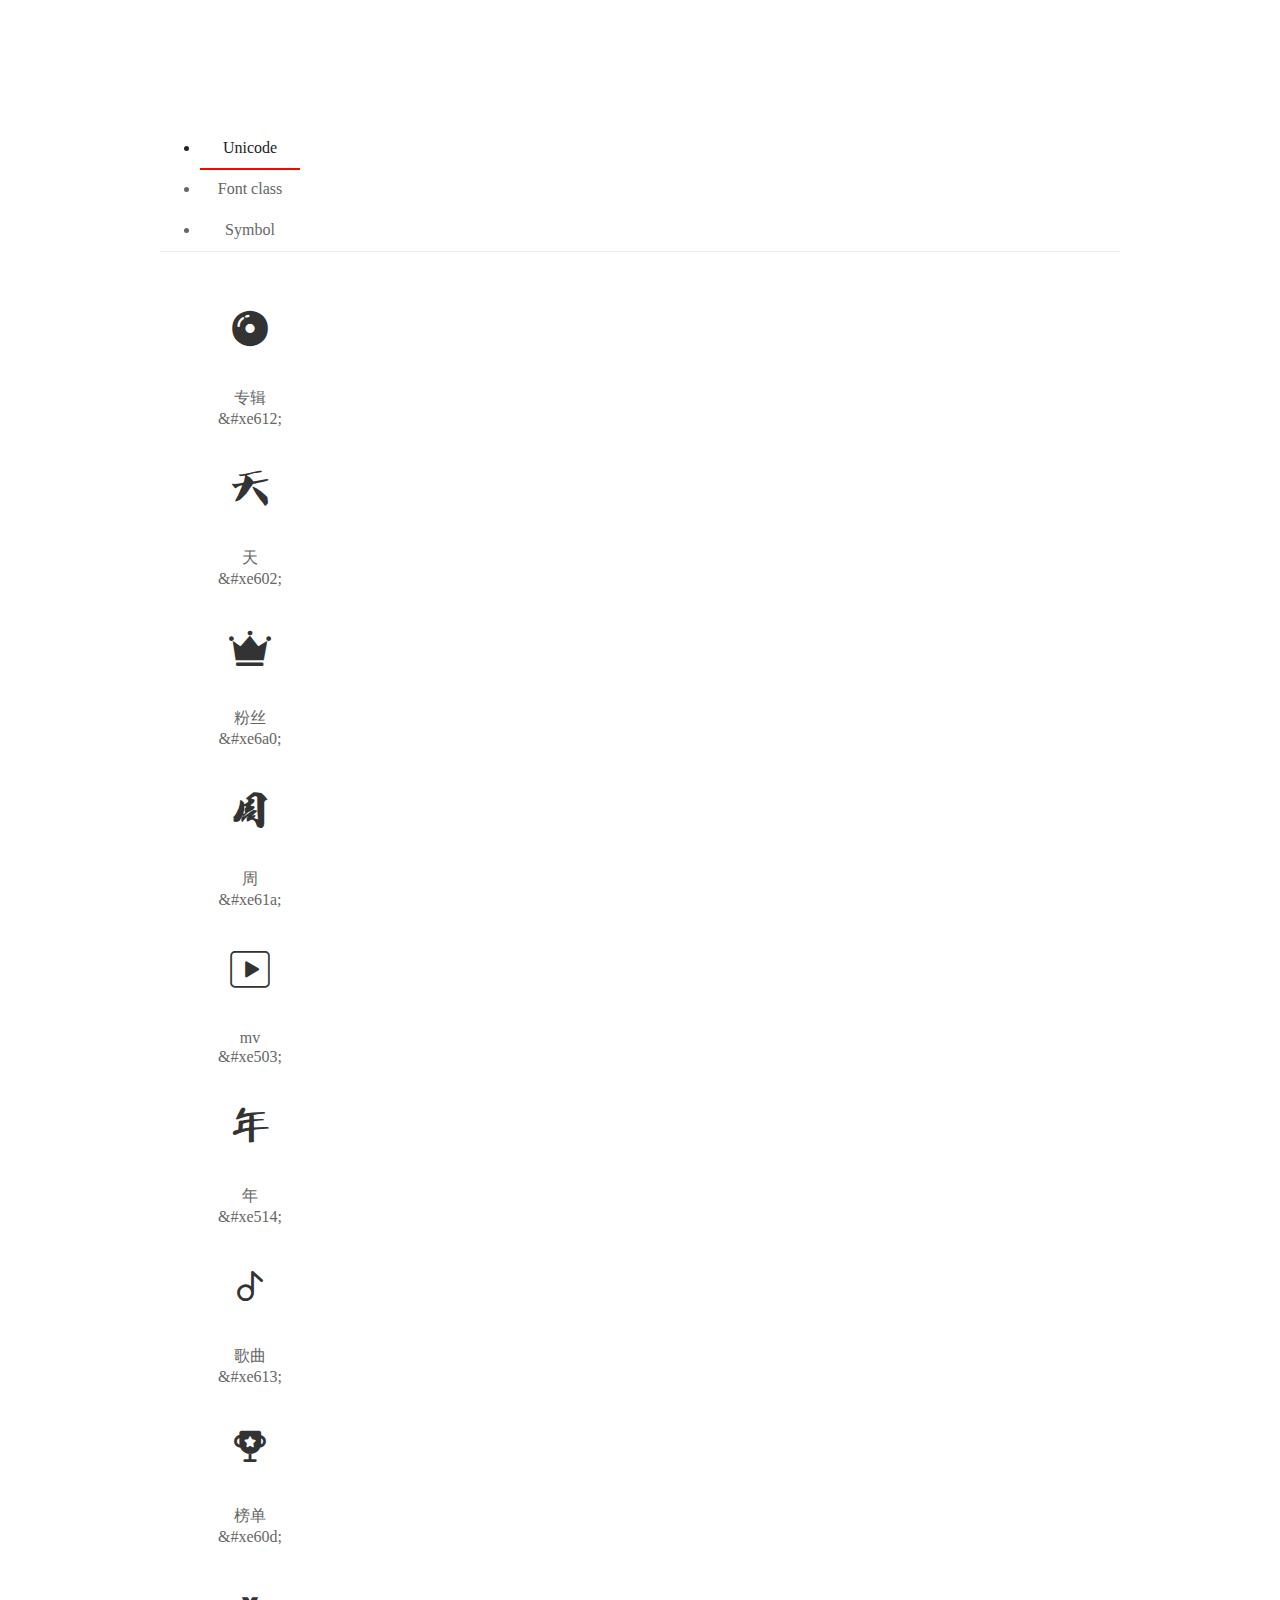
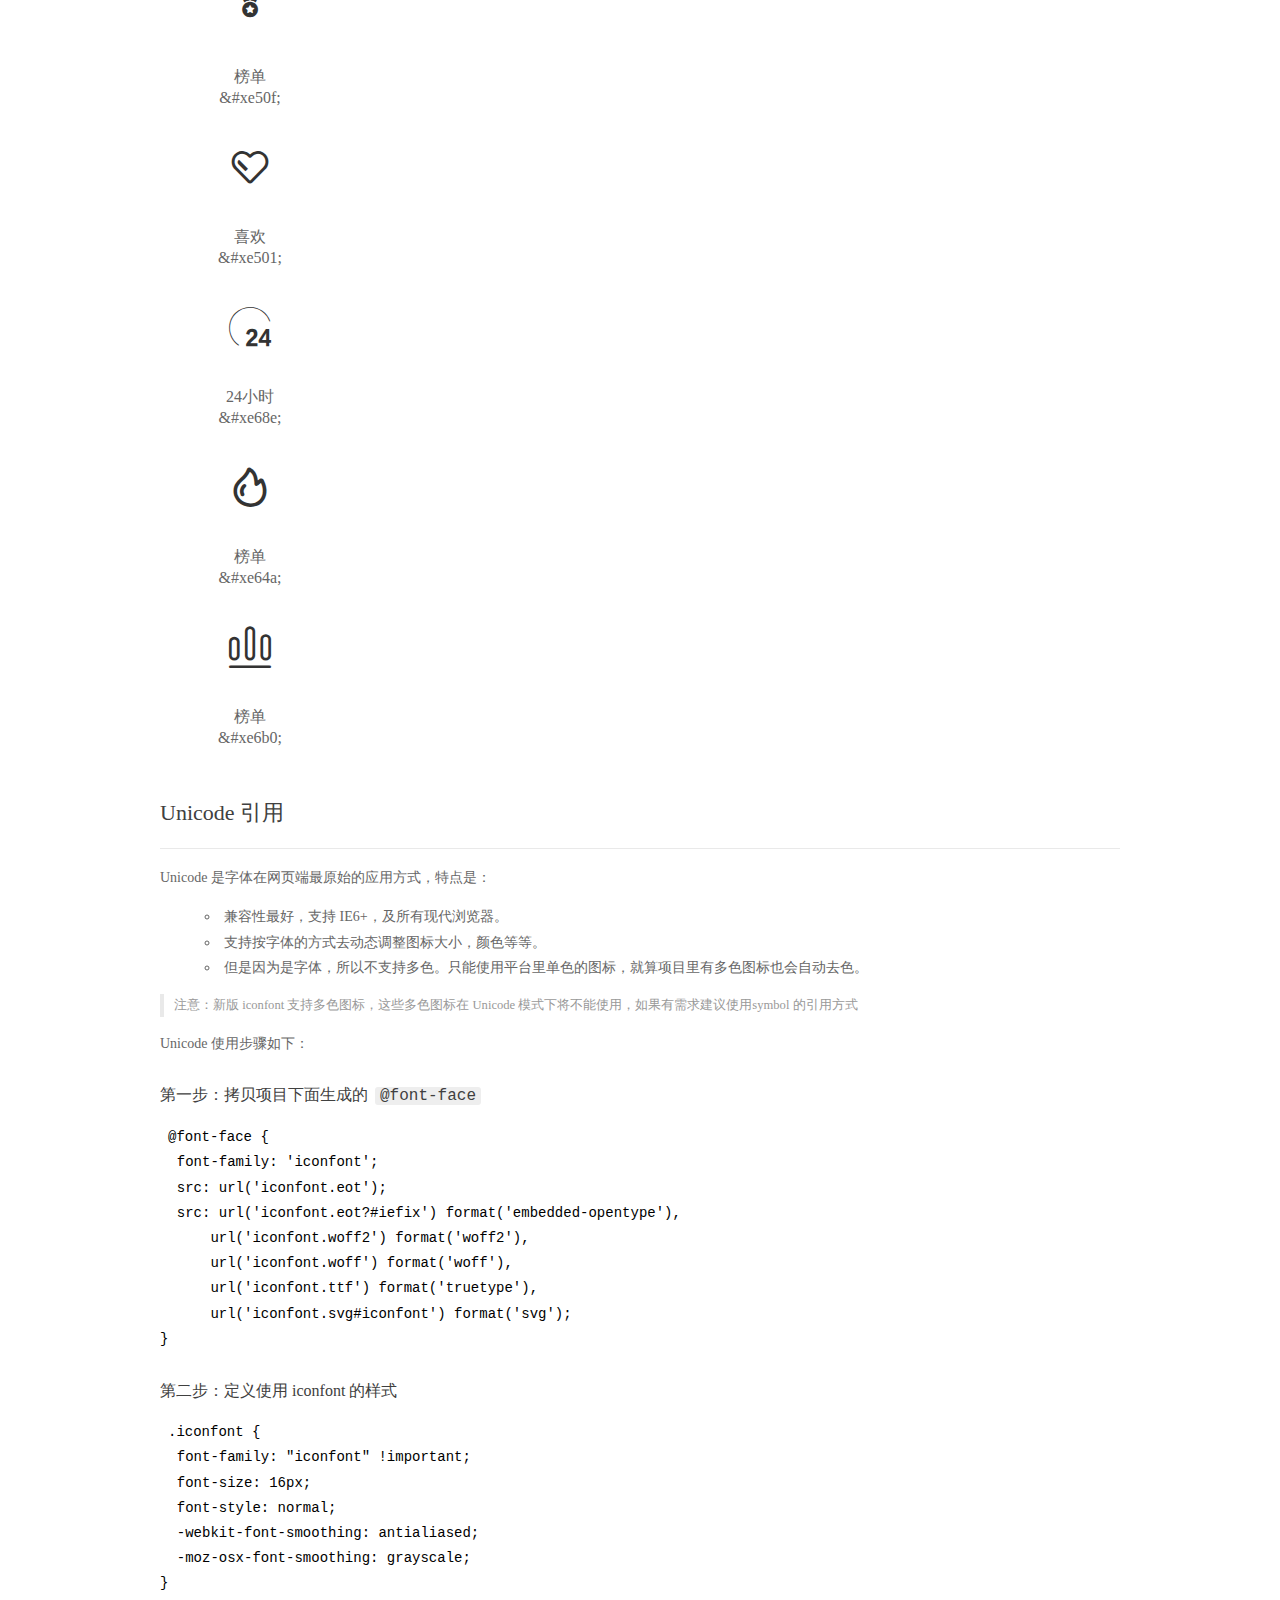
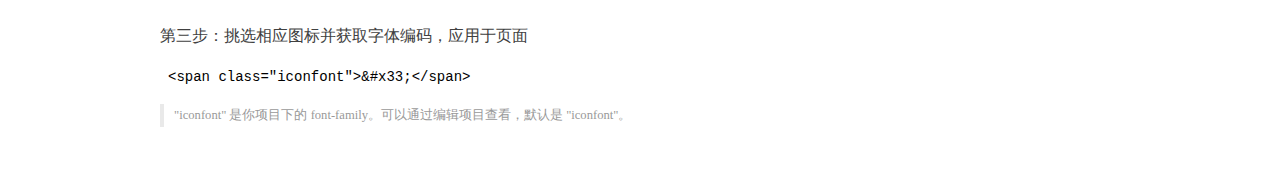
<file: font/font_mhigojprthl/demo_index.html>
<!DOCTYPE html>
<html>
<head>
  <meta charset="utf-8"/>
  <title>IconFont Demo</title>
  <link rel="shortcut icon" href="https://img.alicdn.com/tps/i4/TB1_oz6GVXXXXaFXpXXJDFnIXXX-64-64.ico" type="image/x-icon"/>
  <link rel="stylesheet" href="https://g.alicdn.com/thx/cube/1.3.2/cube.min.css">
  <link rel="stylesheet" href="demo.css">
  <link rel="stylesheet" href="iconfont.css">
  <script src="iconfont.js"></script>
  <!-- jQuery -->
  <script src="https://a1.alicdn.com/oss/uploads/2018/12/26/7bfddb60-08e8-11e9-9b04-53e73bb6408b.js"></script>
  <!-- 代码高亮 -->
  <script src="https://a1.alicdn.com/oss/uploads/2018/12/26/a3f714d0-08e6-11e9-8a15-ebf944d7534c.js"></script>
</head>
<body>
  <div class="main">
    <h1 class="logo"><a href="https://www.iconfont.cn/" title="iconfont 首页" target="_blank">&#xe86b;</a></h1>
    <div class="nav-tabs">
      <ul id="tabs" class="dib-box">
        <li class="dib active"><span>Unicode</span></li>
        <li class="dib"><span>Font class</span></li>
        <li class="dib"><span>Symbol</span></li>
      </ul>
      
    </div>
    <div class="tab-container">
      <div class="content unicode" style="display: block;">
          <ul class="icon_lists dib-box">
          
            <li class="dib">
              <span class="icon iconfont">&#xe612;</span>
                <div class="name">专辑</div>
                <div class="code-name">&amp;#xe612;</div>
              </li>
          
            <li class="dib">
              <span class="icon iconfont">&#xe602;</span>
                <div class="name">天</div>
                <div class="code-name">&amp;#xe602;</div>
              </li>
          
            <li class="dib">
              <span class="icon iconfont">&#xe6a0;</span>
                <div class="name">粉丝</div>
                <div class="code-name">&amp;#xe6a0;</div>
              </li>
          
            <li class="dib">
              <span class="icon iconfont">&#xe61a;</span>
                <div class="name">周</div>
                <div class="code-name">&amp;#xe61a;</div>
              </li>
          
            <li class="dib">
              <span class="icon iconfont">&#xe503;</span>
                <div class="name">mv</div>
                <div class="code-name">&amp;#xe503;</div>
              </li>
          
            <li class="dib">
              <span class="icon iconfont">&#xe514;</span>
                <div class="name">年</div>
                <div class="code-name">&amp;#xe514;</div>
              </li>
          
            <li class="dib">
              <span class="icon iconfont">&#xe613;</span>
                <div class="name">歌曲</div>
                <div class="code-name">&amp;#xe613;</div>
              </li>
          
            <li class="dib">
              <span class="icon iconfont">&#xe60d;</span>
                <div class="name">榜单</div>
                <div class="code-name">&amp;#xe60d;</div>
              </li>
          
            <li class="dib">
              <span class="icon iconfont">&#xe50f;</span>
                <div class="name">榜单</div>
                <div class="code-name">&amp;#xe50f;</div>
              </li>
          
            <li class="dib">
              <span class="icon iconfont">&#xe501;</span>
                <div class="name">喜欢</div>
                <div class="code-name">&amp;#xe501;</div>
              </li>
          
            <li class="dib">
              <span class="icon iconfont">&#xe68e;</span>
                <div class="name">24小时</div>
                <div class="code-name">&amp;#xe68e;</div>
              </li>
          
            <li class="dib">
              <span class="icon iconfont">&#xe64a;</span>
                <div class="name">榜单</div>
                <div class="code-name">&amp;#xe64a;</div>
              </li>
          
            <li class="dib">
              <span class="icon iconfont">&#xe6b0;</span>
                <div class="name">榜单</div>
                <div class="code-name">&amp;#xe6b0;</div>
              </li>
          
          </ul>
          <div class="article markdown">
          <h2 id="unicode-">Unicode 引用</h2>
          <hr>

          <p>Unicode 是字体在网页端最原始的应用方式，特点是：</p>
          <ul>
            <li>兼容性最好，支持 IE6+，及所有现代浏览器。</li>
            <li>支持按字体的方式去动态调整图标大小，颜色等等。</li>
            <li>但是因为是字体，所以不支持多色。只能使用平台里单色的图标，就算项目里有多色图标也会自动去色。</li>
          </ul>
          <blockquote>
            <p>注意：新版 iconfont 支持多色图标，这些多色图标在 Unicode 模式下将不能使用，如果有需求建议使用symbol 的引用方式</p>
          </blockquote>
          <p>Unicode 使用步骤如下：</p>
          <h3 id="-font-face">第一步：拷贝项目下面生成的 <code>@font-face</code></h3>
<pre><code class="language-css"
>@font-face {
  font-family: 'iconfont';
  src: url('iconfont.eot');
  src: url('iconfont.eot?#iefix') format('embedded-opentype'),
      url('iconfont.woff2') format('woff2'),
      url('iconfont.woff') format('woff'),
      url('iconfont.ttf') format('truetype'),
      url('iconfont.svg#iconfont') format('svg');
}
</code></pre>
          <h3 id="-iconfont-">第二步：定义使用 iconfont 的样式</h3>
<pre><code class="language-css"
>.iconfont {
  font-family: "iconfont" !important;
  font-size: 16px;
  font-style: normal;
  -webkit-font-smoothing: antialiased;
  -moz-osx-font-smoothing: grayscale;
}
</code></pre>
          <h3 id="-">第三步：挑选相应图标并获取字体编码，应用于页面</h3>
<pre>
<code class="language-html"
>&lt;span class="iconfont"&gt;&amp;#x33;&lt;/span&gt;
</code></pre>
          <blockquote>
            <p>"iconfont" 是你项目下的 font-family。可以通过编辑项目查看，默认是 "iconfont"。</p>
          </blockquote>
          </div>
      </div>
      <div class="content font-class">
        <ul class="icon_lists dib-box">
          
          <li class="dib">
            <span class="icon iconfont icon-iconfontzhuanjieps"></span>
            <div class="name">
              专辑
            </div>
            <div class="code-name">.icon-iconfontzhuanjieps
            </div>
          </li>
          
          <li class="dib">
            <span class="icon iconfont icon-tian"></span>
            <div class="name">
              天
            </div>
            <div class="code-name">.icon-tian
            </div>
          </li>
          
          <li class="dib">
            <span class="icon iconfont icon-fensi"></span>
            <div class="name">
              粉丝
            </div>
            <div class="code-name">.icon-fensi
            </div>
          </li>
          
          <li class="dib">
            <span class="icon iconfont icon-zhou"></span>
            <div class="name">
              周
            </div>
            <div class="code-name">.icon-zhou
            </div>
          </li>
          
          <li class="dib">
            <span class="icon iconfont icon-mv"></span>
            <div class="name">
              mv
            </div>
            <div class="code-name">.icon-mv
            </div>
          </li>
          
          <li class="dib">
            <span class="icon iconfont icon-nian"></span>
            <div class="name">
              年
            </div>
            <div class="code-name">.icon-nian
            </div>
          </li>
          
          <li class="dib">
            <span class="icon iconfont icon-gequ"></span>
            <div class="name">
              歌曲
            </div>
            <div class="code-name">.icon-gequ
            </div>
          </li>
          
          <li class="dib">
            <span class="icon iconfont icon-bangdan"></span>
            <div class="name">
              榜单
            </div>
            <div class="code-name">.icon-bangdan
            </div>
          </li>
          
          <li class="dib">
            <span class="icon iconfont icon-bangdan1"></span>
            <div class="name">
              榜单
            </div>
            <div class="code-name">.icon-bangdan1
            </div>
          </li>
          
          <li class="dib">
            <span class="icon iconfont icon-xihuan"></span>
            <div class="name">
              喜欢
            </div>
            <div class="code-name">.icon-xihuan
            </div>
          </li>
          
          <li class="dib">
            <span class="icon iconfont icon-24xiaoshi"></span>
            <div class="name">
              24小时
            </div>
            <div class="code-name">.icon-24xiaoshi
            </div>
          </li>
          
          <li class="dib">
            <span class="icon iconfont icon-bangdan2"></span>
            <div class="name">
              榜单
            </div>
            <div class="code-name">.icon-bangdan2
            </div>
          </li>
          
          <li class="dib">
            <span class="icon iconfont icon-bangdan3"></span>
            <div class="name">
              榜单
            </div>
            <div class="code-name">.icon-bangdan3
            </div>
          </li>
          
        </ul>
        <div class="article markdown">
        <h2 id="font-class-">font-class 引用</h2>
        <hr>

        <p>font-class 是 Unicode 使用方式的一种变种，主要是解决 Unicode 书写不直观，语意不明确的问题。</p>
        <p>与 Unicode 使用方式相比，具有如下特点：</p>
        <ul>
          <li>兼容性良好，支持 IE8+，及所有现代浏览器。</li>
          <li>相比于 Unicode 语意明确，书写更直观。可以很容易分辨这个 icon 是什么。</li>
          <li>因为使用 class 来定义图标，所以当要替换图标时，只需要修改 class 里面的 Unicode 引用。</li>
          <li>不过因为本质上还是使用的字体，所以多色图标还是不支持的。</li>
        </ul>
        <p>使用步骤如下：</p>
        <h3 id="-fontclass-">第一步：引入项目下面生成的 fontclass 代码：</h3>
<pre><code class="language-html">&lt;link rel="stylesheet" href="./iconfont.css"&gt;
</code></pre>
        <h3 id="-">第二步：挑选相应图标并获取类名，应用于页面：</h3>
<pre><code class="language-html">&lt;span class="iconfont icon-xxx"&gt;&lt;/span&gt;
</code></pre>
        <blockquote>
          <p>"
            iconfont" 是你项目下的 font-family。可以通过编辑项目查看，默认是 "iconfont"。</p>
        </blockquote>
      </div>
      </div>
      <div class="content symbol">
          <ul class="icon_lists dib-box">
          
            <li class="dib">
                <svg class="icon svg-icon" aria-hidden="true">
                  <use xlink:href="#icon-iconfontzhuanjieps"></use>
                </svg>
                <div class="name">专辑</div>
                <div class="code-name">#icon-iconfontzhuanjieps</div>
            </li>
          
            <li class="dib">
                <svg class="icon svg-icon" aria-hidden="true">
                  <use xlink:href="#icon-tian"></use>
                </svg>
                <div class="name">天</div>
                <div class="code-name">#icon-tian</div>
            </li>
          
            <li class="dib">
                <svg class="icon svg-icon" aria-hidden="true">
                  <use xlink:href="#icon-fensi"></use>
                </svg>
                <div class="name">粉丝</div>
                <div class="code-name">#icon-fensi</div>
            </li>
          
            <li class="dib">
                <svg class="icon svg-icon" aria-hidden="true">
                  <use xlink:href="#icon-zhou"></use>
                </svg>
                <div class="name">周</div>
                <div class="code-name">#icon-zhou</div>
            </li>
          
            <li class="dib">
                <svg class="icon svg-icon" aria-hidden="true">
                  <use xlink:href="#icon-mv"></use>
                </svg>
                <div class="name">mv</div>
                <div class="code-name">#icon-mv</div>
            </li>
          
            <li class="dib">
                <svg class="icon svg-icon" aria-hidden="true">
                  <use xlink:href="#icon-nian"></use>
                </svg>
                <div class="name">年</div>
                <div class="code-name">#icon-nian</div>
            </li>
          
            <li class="dib">
                <svg class="icon svg-icon" aria-hidden="true">
                  <use xlink:href="#icon-gequ"></use>
                </svg>
                <div class="name">歌曲</div>
                <div class="code-name">#icon-gequ</div>
            </li>
          
            <li class="dib">
                <svg class="icon svg-icon" aria-hidden="true">
                  <use xlink:href="#icon-bangdan"></use>
                </svg>
                <div class="name">榜单</div>
                <div class="code-name">#icon-bangdan</div>
            </li>
          
            <li class="dib">
                <svg class="icon svg-icon" aria-hidden="true">
                  <use xlink:href="#icon-bangdan1"></use>
                </svg>
                <div class="name">榜单</div>
                <div class="code-name">#icon-bangdan1</div>
            </li>
          
            <li class="dib">
                <svg class="icon svg-icon" aria-hidden="true">
                  <use xlink:href="#icon-xihuan"></use>
                </svg>
                <div class="name">喜欢</div>
                <div class="code-name">#icon-xihuan</div>
            </li>
          
            <li class="dib">
                <svg class="icon svg-icon" aria-hidden="true">
                  <use xlink:href="#icon-24xiaoshi"></use>
                </svg>
                <div class="name">24小时</div>
                <div class="code-name">#icon-24xiaoshi</div>
            </li>
          
            <li class="dib">
                <svg class="icon svg-icon" aria-hidden="true">
                  <use xlink:href="#icon-bangdan2"></use>
                </svg>
                <div class="name">榜单</div>
                <div class="code-name">#icon-bangdan2</div>
            </li>
          
            <li class="dib">
                <svg class="icon svg-icon" aria-hidden="true">
                  <use xlink:href="#icon-bangdan3"></use>
                </svg>
                <div class="name">榜单</div>
                <div class="code-name">#icon-bangdan3</div>
            </li>
          
          </ul>
          <div class="article markdown">
          <h2 id="symbol-">Symbol 引用</h2>
          <hr>

          <p>这是一种全新的使用方式，应该说这才是未来的主流，也是平台目前推荐的用法。相关介绍可以参考这篇<a href="">文章</a>
            这种用法其实是做了一个 SVG 的集合，与另外两种相比具有如下特点：</p>
          <ul>
            <li>支持多色图标了，不再受单色限制。</li>
            <li>通过一些技巧，支持像字体那样，通过 <code>font-size</code>, <code>color</code> 来调整样式。</li>
            <li>兼容性较差，支持 IE9+，及现代浏览器。</li>
            <li>浏览器渲染 SVG 的性能一般，还不如 png。</li>
          </ul>
          <p>使用步骤如下：</p>
          <h3 id="-symbol-">第一步：引入项目下面生成的 symbol 代码：</h3>
<pre><code class="language-html">&lt;script src="./iconfont.js"&gt;&lt;/script&gt;
</code></pre>
          <h3 id="-css-">第二步：加入通用 CSS 代码（引入一次就行）：</h3>
<pre><code class="language-html">&lt;style&gt;
.icon {
  width: 1em;
  height: 1em;
  vertical-align: -0.15em;
  fill: currentColor;
  overflow: hidden;
}
&lt;/style&gt;
</code></pre>
          <h3 id="-">第三步：挑选相应图标并获取类名，应用于页面：</h3>
<pre><code class="language-html">&lt;svg class="icon" aria-hidden="true"&gt;
  &lt;use xlink:href="#icon-xxx"&gt;&lt;/use&gt;
&lt;/svg&gt;
</code></pre>
          </div>
      </div>

    </div>
  </div>
  <script>
  $(document).ready(function () {
      $('.tab-container .content:first').show()

      $('#tabs li').click(function (e) {
        var tabContent = $('.tab-container .content')
        var index = $(this).index()

        if ($(this).hasClass('active')) {
          return
        } else {
          $('#tabs li').removeClass('active')
          $(this).addClass('active')

          tabContent.hide().eq(index).fadeIn()
        }
      })
    })
  </script>
</body>
</html>
</file>
<file: font/font_mhigojprthl/demo.css>
/* Logo 字体 */
@font-face {
  font-family: "iconfont logo";
  src: url('https://at.alicdn.com/t/font_985780_km7mi63cihi.eot?t=1545807318834');
  src: url('https://at.alicdn.com/t/font_985780_km7mi63cihi.eot?t=1545807318834#iefix') format('embedded-opentype'),
    url('https://at.alicdn.com/t/font_985780_km7mi63cihi.woff?t=1545807318834') format('woff'),
    url('https://at.alicdn.com/t/font_985780_km7mi63cihi.ttf?t=1545807318834') format('truetype'),
    url('https://at.alicdn.com/t/font_985780_km7mi63cihi.svg?t=1545807318834#iconfont') format('svg');
}

.logo {
  font-family: "iconfont logo";
  font-size: 160px;
  font-style: normal;
  -webkit-font-smoothing: antialiased;
  -moz-osx-font-smoothing: grayscale;
}

/* tabs */
.nav-tabs {
  position: relative;
}

.nav-tabs .nav-more {
  position: absolute;
  right: 0;
  bottom: 0;
  height: 42px;
  line-height: 42px;
  color: #666;
}

#tabs {
  border-bottom: 1px solid #eee;
}

#tabs li {
  cursor: pointer;
  width: 100px;
  height: 40px;
  line-height: 40px;
  text-align: center;
  font-size: 16px;
  border-bottom: 2px solid transparent;
  position: relative;
  z-index: 1;
  margin-bottom: -1px;
  color: #666;
}


#tabs .active {
  border-bottom-color: #f00;
  color: #222;
}

.tab-container .content {
  display: none;
}

/* 页面布局 */
.main {
  padding: 30px 100px;
  width: 960px;
  margin: 0 auto;
}

.main .logo {
  color: #333;
  text-align: left;
  margin-bottom: 30px;
  line-height: 1;
  height: 110px;
  margin-top: -50px;
  overflow: hidden;
  *zoom: 1;
}

.main .logo a {
  font-size: 160px;
  color: #333;
}

.helps {
  margin-top: 40px;
}

.helps pre {
  padding: 20px;
  margin: 10px 0;
  border: solid 1px #e7e1cd;
  background-color: #fffdef;
  overflow: auto;
}

.icon_lists {
  width: 100% !important;
  overflow: hidden;
  *zoom: 1;
}

.icon_lists li {
  width: 100px;
  margin-bottom: 10px;
  margin-right: 20px;
  text-align: center;
  list-style: none !important;
  cursor: default;
}

.icon_lists li .code-name {
  line-height: 1.2;
}

.icon_lists .icon {
  display: block;
  height: 100px;
  line-height: 100px;
  font-size: 42px;
  margin: 10px auto;
  color: #333;
  -webkit-transition: font-size 0.25s linear, width 0.25s linear;
  -moz-transition: font-size 0.25s linear, width 0.25s linear;
  transition: font-size 0.25s linear, width 0.25s linear;
}

.icon_lists .icon:hover {
  font-size: 100px;
}

.icon_lists .svg-icon {
  /* 通过设置 font-size 来改变图标大小 */
  width: 1em;
  /* 图标和文字相邻时，垂直对齐 */
  vertical-align: -0.15em;
  /* 通过设置 color 来改变 SVG 的颜色/fill */
  fill: currentColor;
  /* path 和 stroke 溢出 viewBox 部分在 IE 下会显示
      normalize.css 中也包含这行 */
  overflow: hidden;
}

.icon_lists li .name,
.icon_lists li .code-name {
  color: #666;
}

/* markdown 样式 */
.markdown {
  color: #666;
  font-size: 14px;
  line-height: 1.8;
}

.highlight {
  line-height: 1.5;
}

.markdown img {
  vertical-align: middle;
  max-width: 100%;
}

.markdown h1 {
  color: #404040;
  font-weight: 500;
  line-height: 40px;
  margin-bottom: 24px;
}

.markdown h2,
.markdown h3,
.markdown h4,
.markdown h5,
.markdown h6 {
  color: #404040;
  margin: 1.6em 0 0.6em 0;
  font-weight: 500;
  clear: both;
}

.markdown h1 {
  font-size: 28px;
}

.markdown h2 {
  font-size: 22px;
}

.markdown h3 {
  font-size: 16px;
}

.markdown h4 {
  font-size: 14px;
}

.markdown h5 {
  font-size: 12px;
}

.markdown h6 {
  font-size: 12px;
}

.markdown hr {
  height: 1px;
  border: 0;
  background: #e9e9e9;
  margin: 16px 0;
  clear: both;
}

.markdown p {
  margin: 1em 0;
}

.markdown>p,
.markdown>blockquote,
.markdown>.highlight,
.markdown>ol,
.markdown>ul {
  width: 80%;
}

.markdown ul>li {
  list-style: circle;
}

.markdown>ul li,
.markdown blockquote ul>li {
  margin-left: 20px;
  padding-left: 4px;
}

.markdown>ul li p,
.markdown>ol li p {
  margin: 0.6em 0;
}

.markdown ol>li {
  list-style: decimal;
}

.markdown>ol li,
.markdown blockquote ol>li {
  margin-left: 20px;
  padding-left: 4px;
}

.markdown code {
  margin: 0 3px;
  padding: 0 5px;
  background: #eee;
  border-radius: 3px;
}

.markdown strong,
.markdown b {
  font-weight: 600;
}

.markdown>table {
  border-collapse: collapse;
  border-spacing: 0px;
  empty-cells: show;
  border: 1px solid #e9e9e9;
  width: 95%;
  margin-bottom: 24px;
}

.markdown>table th {
  white-space: nowrap;
  color: #333;
  font-weight: 600;
}

.markdown>table th,
.markdown>table td {
  border: 1px solid #e9e9e9;
  padding: 8px 16px;
  text-align: left;
}

.markdown>table th {
  background: #F7F7F7;
}

.markdown blockquote {
  font-size: 90%;
  color: #999;
  border-left: 4px solid #e9e9e9;
  padding-left: 0.8em;
  margin: 1em 0;
}

.markdown blockquote p {
  margin: 0;
}

.markdown .anchor {
  opacity: 0;
  transition: opacity 0.3s ease;
  margin-left: 8px;
}

.markdown .waiting {
  color: #ccc;
}

.markdown h1:hover .anchor,
.markdown h2:hover .anchor,
.markdown h3:hover .anchor,
.markdown h4:hover .anchor,
.markdown h5:hover .anchor,
.markdown h6:hover .anchor {
  opacity: 1;
  display: inline-block;
}

.markdown>br,
.markdown>p>br {
  clear: both;
}


.hljs {
  display: block;
  background: white;
  padding: 0.5em;
  color: #333333;
  overflow-x: auto;
}

.hljs-comment,
.hljs-meta {
  color: #969896;
}

.hljs-string,
.hljs-variable,
.hljs-template-variable,
.hljs-strong,
.hljs-emphasis,
.hljs-quote {
  color: #df5000;
}

.hljs-keyword,
.hljs-selector-tag,
.hljs-type {
  color: #a71d5d;
}

.hljs-literal,
.hljs-symbol,
.hljs-bullet,
.hljs-attribute {
  color: #0086b3;
}

.hljs-section,
.hljs-name {
  color: #63a35c;
}

.hljs-tag {
  color: #333333;
}

.hljs-title,
.hljs-attr,
.hljs-selector-id,
.hljs-selector-class,
.hljs-selector-attr,
.hljs-selector-pseudo {
  color: #795da3;
}

.hljs-addition {
  color: #55a532;
  background-color: #eaffea;
}

.hljs-deletion {
  color: #bd2c00;
  background-color: #ffecec;
}

.hljs-link {
  text-decoration: underline;
}

/* 代码高亮 */
/* PrismJS 1.15.0
https://prismjs.com/download.html#themes=prism&languages=markup+css+clike+javascript */
/**
 * prism.js default theme for JavaScript, CSS and HTML
 * Based on dabblet (http://dabblet.com)
 * @author Lea Verou
 */
code[class*="language-"],
pre[class*="language-"] {
  color: black;
  background: none;
  text-shadow: 0 1px white;
  font-family: Consolas, Monaco, 'Andale Mono', 'Ubuntu Mono', monospace;
  text-align: left;
  white-space: pre;
  word-spacing: normal;
  word-break: normal;
  word-wrap: normal;
  line-height: 1.5;

  -moz-tab-size: 4;
  -o-tab-size: 4;
  tab-size: 4;

  -webkit-hyphens: none;
  -moz-hyphens: none;
  -ms-hyphens: none;
  hyphens: none;
}

pre[class*="language-"]::-moz-selection,
pre[class*="language-"] ::-moz-selection,
code[class*="language-"]::-moz-selection,
code[class*="language-"] ::-moz-selection {
  text-shadow: none;
  background: #b3d4fc;
}

pre[class*="language-"]::selection,
pre[class*="language-"] ::selection,
code[class*="language-"]::selection,
code[class*="language-"] ::selection {
  text-shadow: none;
  background: #b3d4fc;
}

@media print {

  code[class*="language-"],
  pre[class*="language-"] {
    text-shadow: none;
  }
}

/* Code blocks */
pre[class*="language-"] {
  padding: 1em;
  margin: .5em 0;
  overflow: auto;
}

:not(pre)>code[class*="language-"],
pre[class*="language-"] {
  background: #f5f2f0;
}

/* Inline code */
:not(pre)>code[class*="language-"] {
  padding: .1em;
  border-radius: .3em;
  white-space: normal;
}

.token.comment,
.token.prolog,
.token.doctype,
.token.cdata {
  color: slategray;
}

.token.punctuation {
  color: #999;
}

.namespace {
  opacity: .7;
}

.token.property,
.token.tag,
.token.boolean,
.token.number,
.token.constant,
.token.symbol,
.token.deleted {
  color: #905;
}

.token.selector,
.token.attr-name,
.token.string,
.token.char,
.token.builtin,
.token.inserted {
  color: #690;
}

.token.operator,
.token.entity,
.token.url,
.language-css .token.string,
.style .token.string {
  color: #9a6e3a;
  background: hsla(0, 0%, 100%, .5);
}

.token.atrule,
.token.attr-value,
.token.keyword {
  color: #07a;
}

.token.function,
.token.class-name {
  color: #DD4A68;
}

.token.regex,
.token.important,
.token.variable {
  color: #e90;
}

.token.important,
.token.bold {
  font-weight: bold;
}

.token.italic {
  font-style: italic;
}

.token.entity {
  cursor: help;
}
</file>
<file: font/font_mhigojprthl/iconfont.css>
@font-face {font-family: "iconfont";
  src: url('iconfont.eot?t=1607396278431'); /* IE9 */
  src: url('iconfont.eot?t=1607396278431#iefix') format('embedded-opentype'), /* IE6-IE8 */
  url('[data-uri]') format('woff2'),
  url('iconfont.woff?t=1607396278431') format('woff'),
  url('iconfont.ttf?t=1607396278431') format('truetype'), /* chrome, firefox, opera, Safari, Android, iOS 4.2+ */
  url('iconfont.svg?t=1607396278431#iconfont') format('svg'); /* iOS 4.1- */
}

.iconfont {
  font-family: "iconfont" !important;
  font-size: 16px;
  font-style: normal;
  -webkit-font-smoothing: antialiased;
  -moz-osx-font-smoothing: grayscale;
}

.icon-iconfontzhuanjieps:before {
  content: "\e612";
}

.icon-tian:before {
  content: "\e602";
}

.icon-fensi:before {
  content: "\e6a0";
}

.icon-zhou:before {
  content: "\e61a";
}

.icon-mv:before {
  content: "\e503";
}

.icon-nian:before {
  content: "\e514";
}

.icon-gequ:before {
  content: "\e613";
}

.icon-bangdan:before {
  content: "\e60d";
}

.icon-bangdan1:before {
  content: "\e50f";
}

.icon-xihuan:before {
  content: "\e501";
}

.icon-24xiaoshi:before {
  content: "\e68e";
}

.icon-bangdan2:before {
  content: "\e64a";
}

.icon-bangdan3:before {
  content: "\e6b0";
}
</file>
